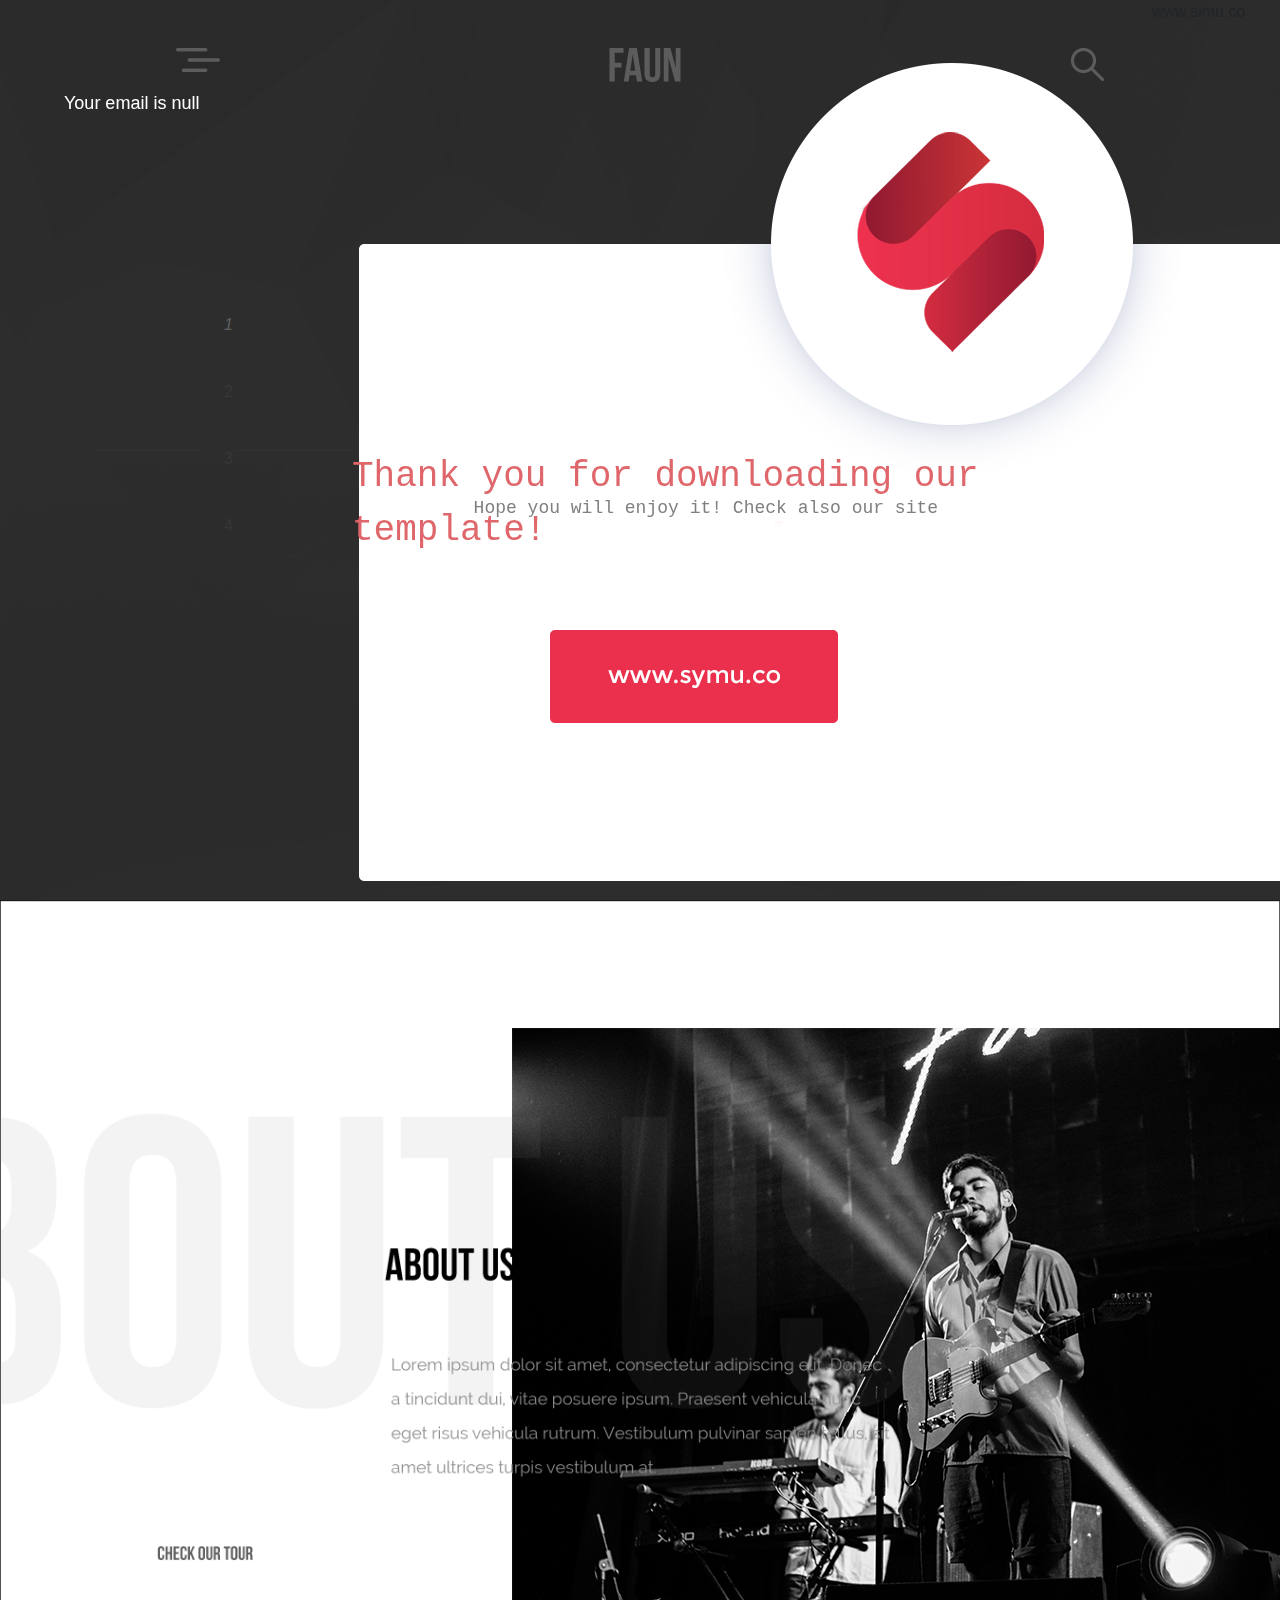
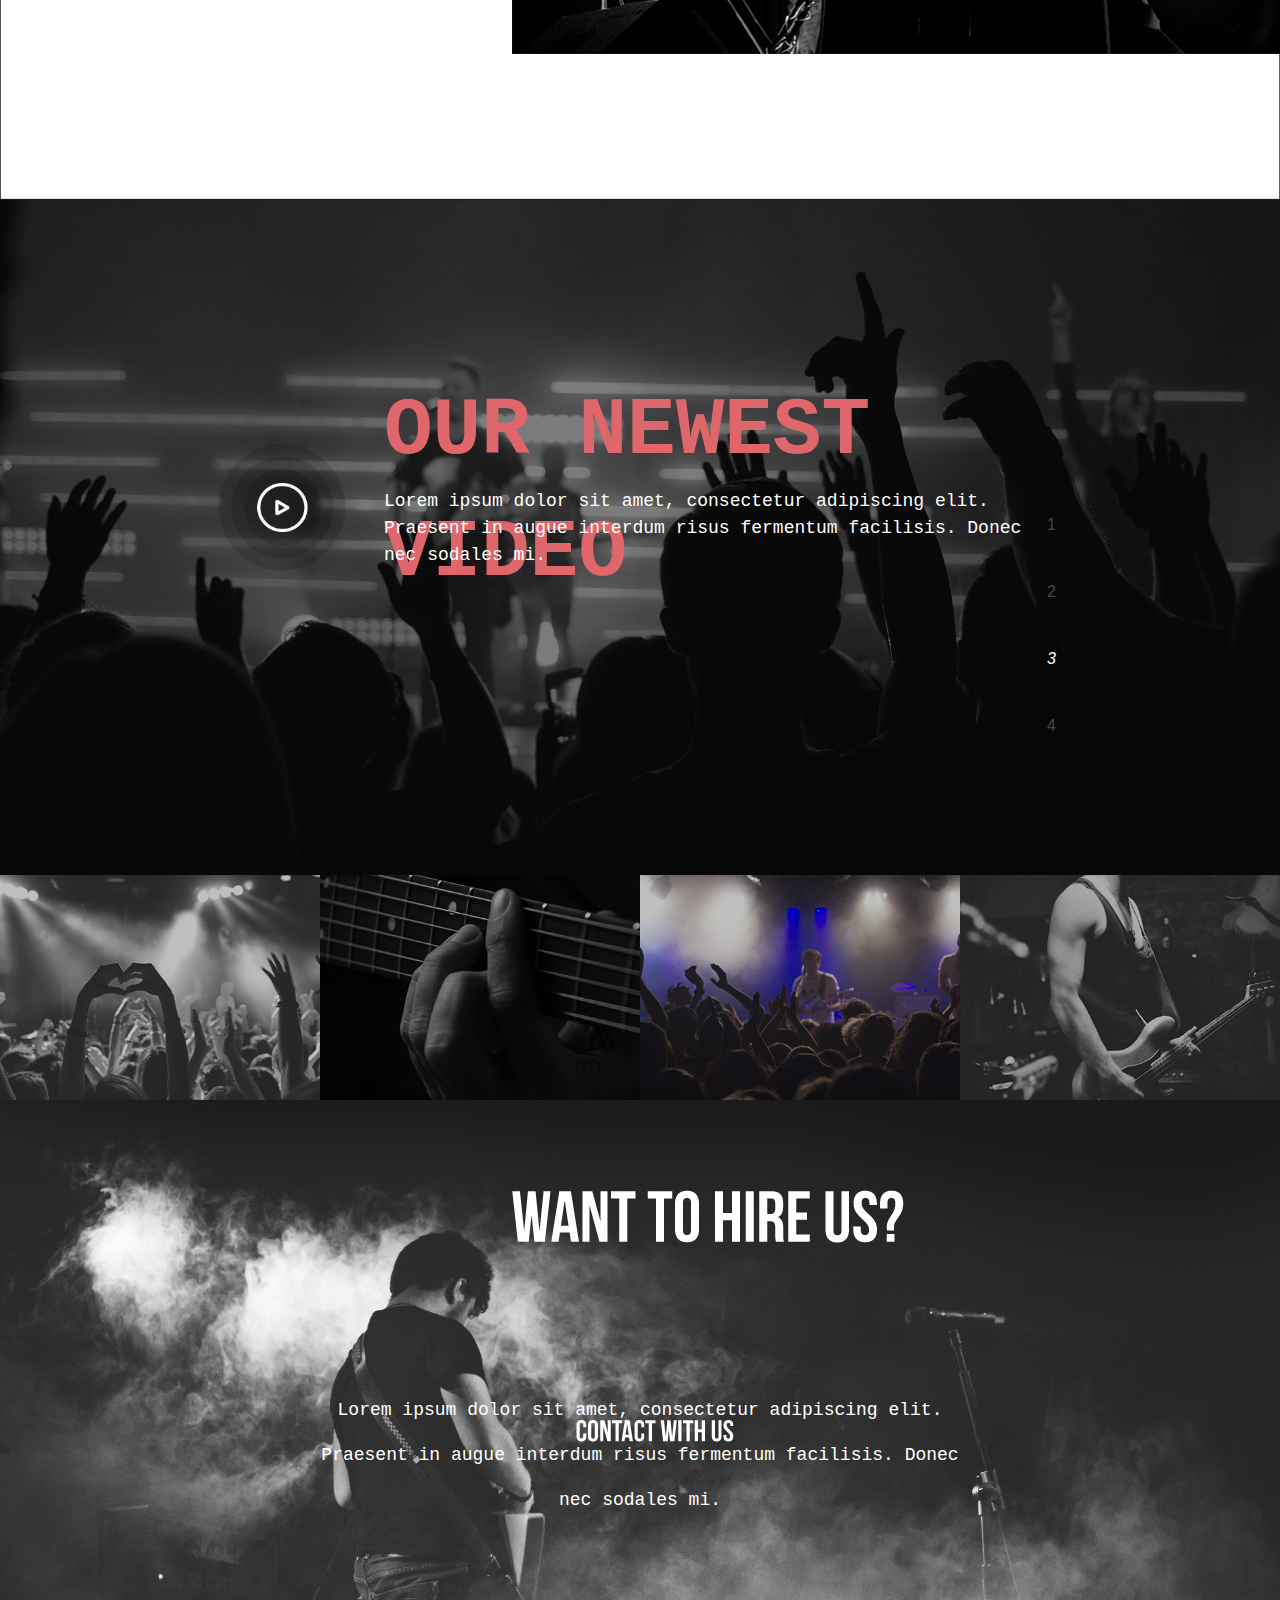
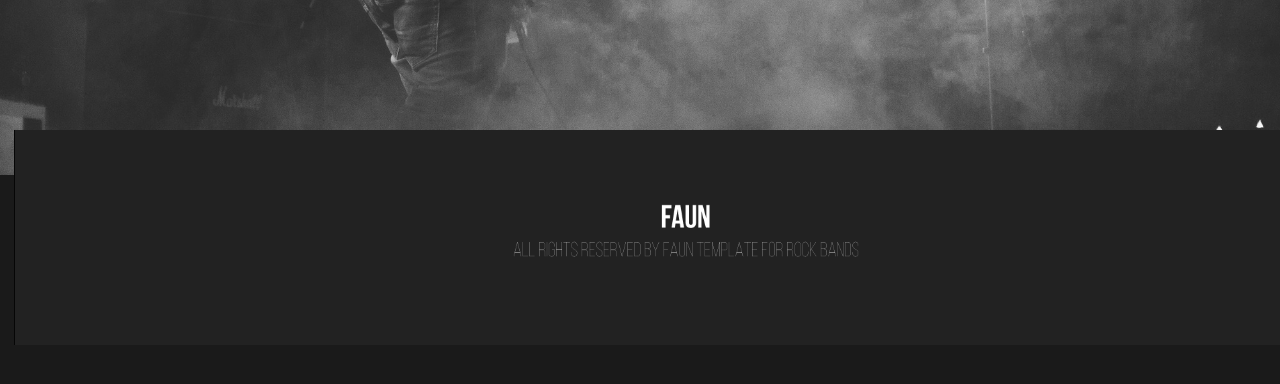
<file: index.html>
<!DOCTYPE html>
<html>
    
<head>
    <meta charset="UTF-8">
    <meta name="viewport" content="width=device-width, initial-scale=1.0">
    <meta http-equiv="X-UA-Compatible" content="ie=edge">
    <link rel="stylesheet" href="https://maxcdn.bootstrapcdn.com/bootstrap/4.0.0/css/bootstrap.min.css" integrity="sha384-Gn5384xqQ1aoWXA+058RXPxPg6fy4IWvTNh0E263XmFcJlSAwiGgFAW/dAiS6JXm" crossorigin="anonymous">
    <link rel="stylesheet" href="styles/base.css">
    <title>NiketaScript</title>
  </head>
  <body>
    <div id="nav_one"></div>
    <div></div>
    <div class="grid">
      <div id="your_email" class="c2"></div>

          <!-- TOP -->
        <!-- Notation style : 
          image id, src
                class, events, styles-->
                 <div class="overlapper c2 modal-backdrop" id="overlapper">
          <div class="grid"> 
          <img src="static/top_message.png"
              class="top-message c2">
              <p class="c2 red_small">
                Thank you for downloading our template!
              </p>
              <p class="c2 grey-smaller ">
                Hope you will enjoy it! Check also our site
              </p>
              <img src="static/button-red.png"
              class="c2 red-button"
              onclick="drop()">www.simu.co</button>

            </div>
        </div> 

<!-- FORM BEGIN -->

        <div class="overlapper modal-backdrop" id="overlapper-hider" style="display: none;"  >
            <form name="emailform" id="overlapper-form">
              <div class="grid"> 
                <img src="static/top_message.png"
              class="top-message c2">
                <input type="text" class="form-control c2" placeholder="Input your email here to recieve further data" id="inputter" value=""
                aria-label="Emal" aria-describedby="basic-addon1">
                <button type="button" type="submit" onclick="submForm()" class="c2 submit btn btn-success">Sumbit</button>
            </div>
      </form>

<!-- FORM END -->

      <!-- TOP SLIDE -->
      
        </div>
          <div class="d-flex justify-content-between c2 bright over" style="margin-left: 10vw;">
            <img src="./static/top/intell.png" 
              height="24" width="44" class="mx-5 my-5" >
            <img src="./static/top/faun.png" 
              height="34" width="72" class="mx-5 my-5" >
            <img src="./static/top/search.png" 
              height="33" width="33" class="mx-5 my-5">
          </div>
          <img src="static/top/text_1.png"
            class="c2 central_text_image over bright opac_6">
          <img src="static/top/3_bar.png"
            class="c2 bar">
          <p class="c2 over button-img bright_150" onclick="show()
            "> view more </p>

          <img  id="#top" src="static/top/photo.png"
            class="c2 full bright opac_8">
          <img src="static/top/bg2.png" 
            class="c2 full bright opac_3">
            

          <!-- ABOUT US -->

      <div class="c4" id="about_us">
          <img src="static/about_us/bg.png">
      </div>
      <img src="static/about_us/text/abt.png"
          class="c3 abt_text">
      <img src="static/about_us/butt_onn.png"
          class="c3 second_button" onclick="show()" over style="z-index: 3;">
      <img src="static/about_us/photo.png"
            class="c3 mt-40 that_guy_photo">


          <!-- OUR NEW VID -->


        <div id="nav_two" class="c5"></div>
        <img id="our_new_vid"
            src="static/our_new_vid/new_vid_top.png"
            class="tp c5"  >
        <img src="static/our_new_vid/player.png"
            class="c5 player">
        <p class="c5 new_vid_text over">
          <b> OUR NEWEST VIDEO </b>
        </p>
        <p class="c5 lower_paragraph over">
          Lorem ipsum dolor sit amet, consectetur adipiscing elit. Praesent in augue interdum risus fermentum facilisis. Donec nec sodales mi. 
        </p>
        <div class="flex c5 four_images dark">
          <img src="static/our_new_vid/1.png" class="small_square_image c5" >
          <img src="static/our_new_vid/2.png" class="small_square_image c5" >
          <img src="static/our_new_vid/3.png" class="small_square_image c5" >
          <img src="static/our_new_vid/4.png" class="small_square_image c5" >
        </div>


          <!-- BOTTOM -->

        <img id="bottom" src="static/bottom/bottom_photo.png"
            class="bottom_top c6" >
        <img src="static/bottom/footer.png"
            class="footer c6" >
        <p class="c6 over bottom_text">
            Lorem ipsum dolor sit amet, consectetur adipiscing elit. Praesent in augue interdum risus fermentum facilisis. Donec nec sodales mi. 
        </p>
        <img src="static/bottom/want_to_hire.png"
            class="c6 want_to_hire"    
            >
        <img src="static/bottom/contact_with.png"
            class="c6 button_bottom over"
            onclick="show()">
            
      </div>
    </div>
    <script src="scripts/scripts.js"></script>

</body>
</html>
</file>
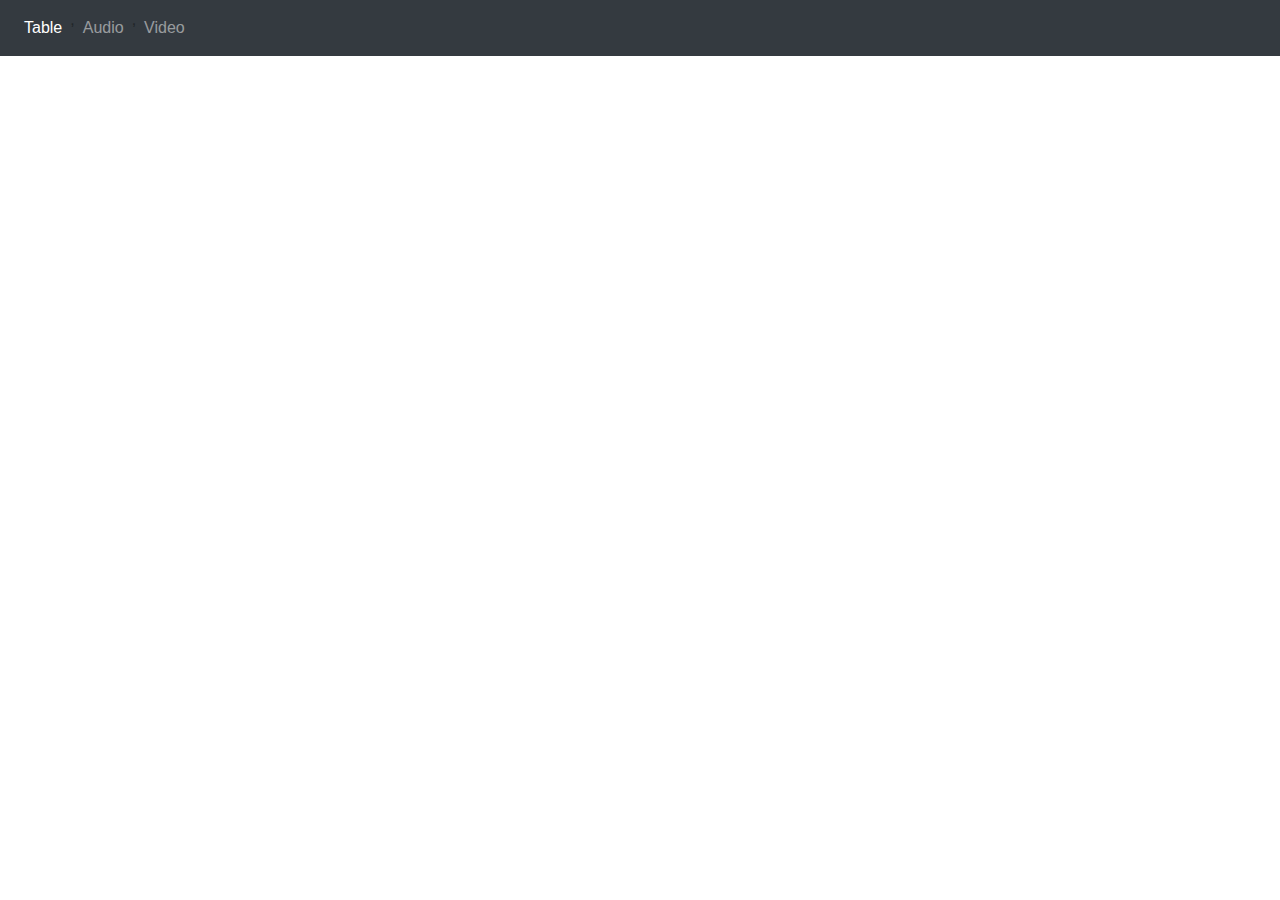
<file: LabWork4/sources/index.html>
<!DOCTYPE html>
<html>
    
<head>
    <meta charset="UTF-8">
    <meta name="viewport" content="width=device-width, initial-scale=1.0">
    <meta http-equiv="X-UA-Compatible" content="ie=edge">
    <link rel="stylesheet" href="https://maxcdn.bootstrapcdn.com/bootstrap/4.0.0/css/bootstrap.min.css" integrity="sha384-Gn5384xqQ1aoWXA+058RXPxPg6fy4IWvTNh0E263XmFcJlSAwiGgFAW/dAiS6JXm" crossorigin="anonymous">
    <title>NiketaScript</title>
</head>
<body>
<div id="navbar-table"></div>
<div id="table"></div>
    <script src="scripts/navbar.js"></script>
</body>
</html>
</file>
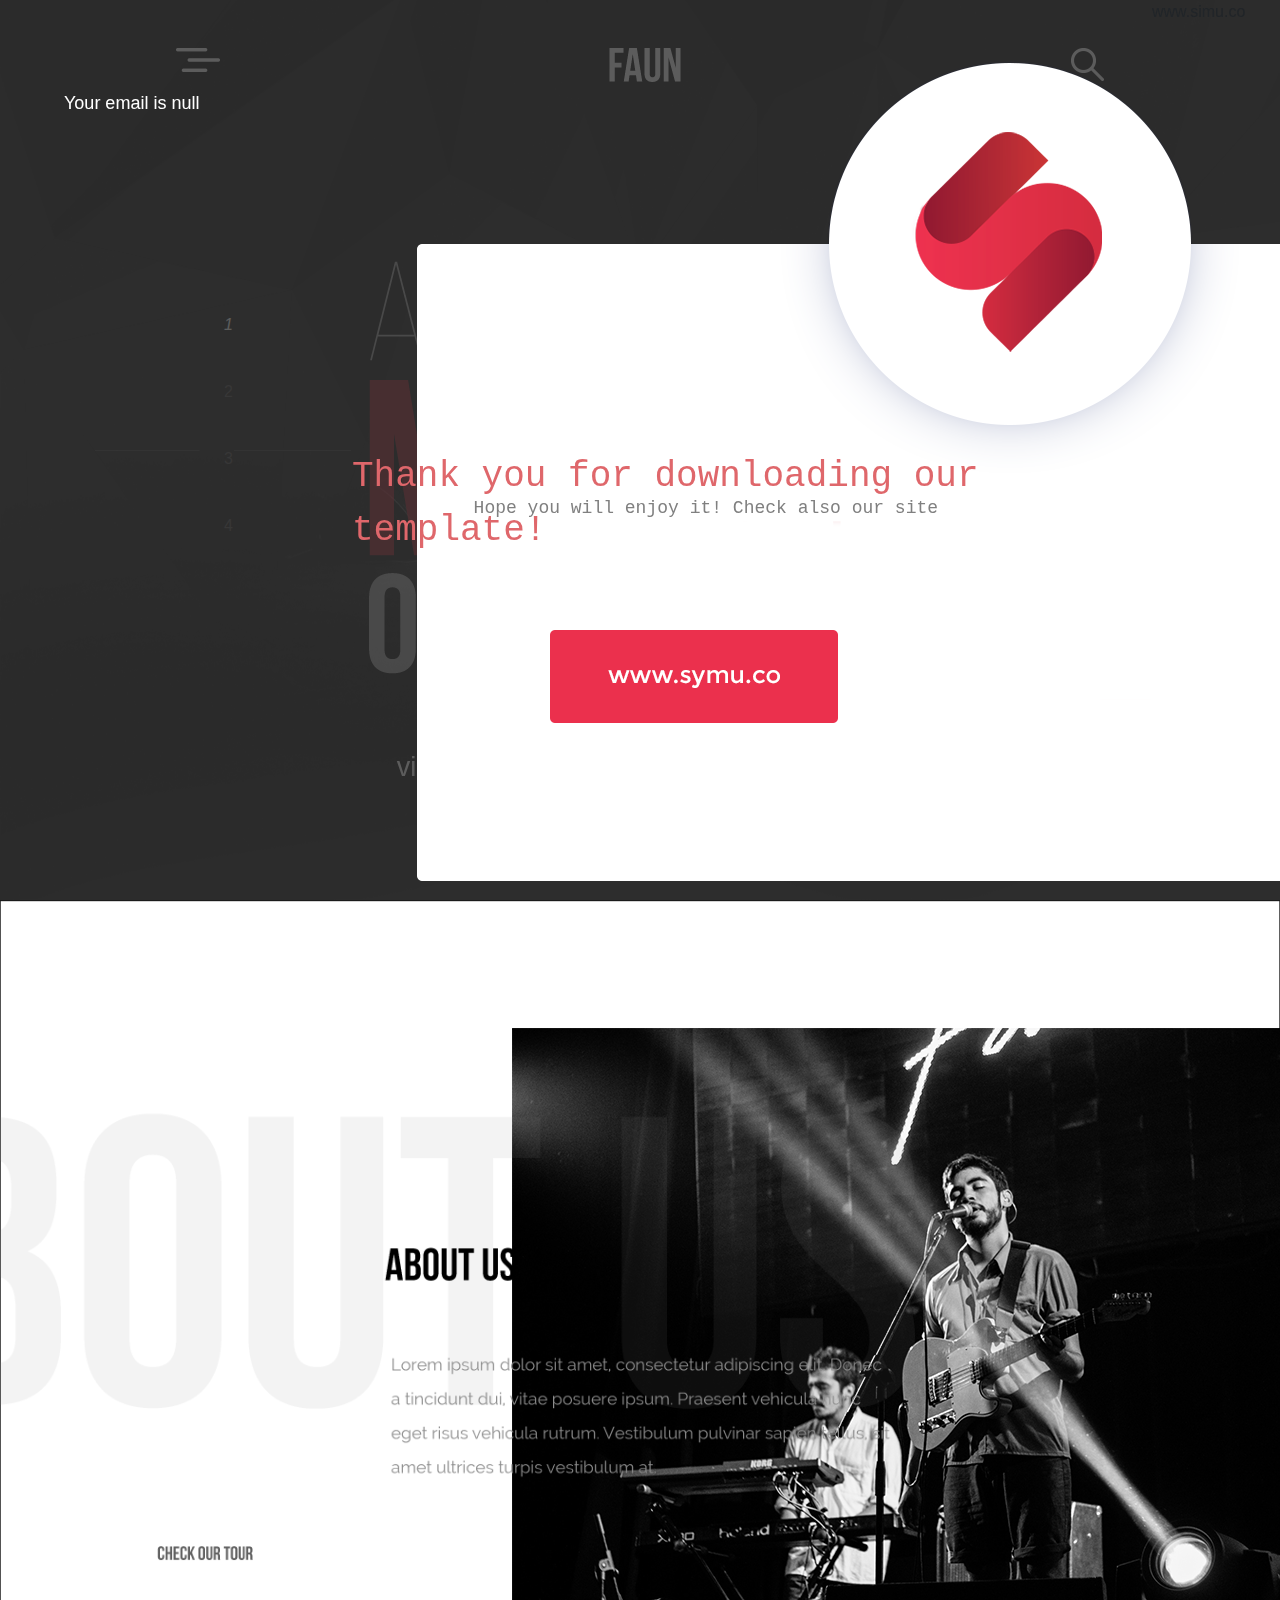
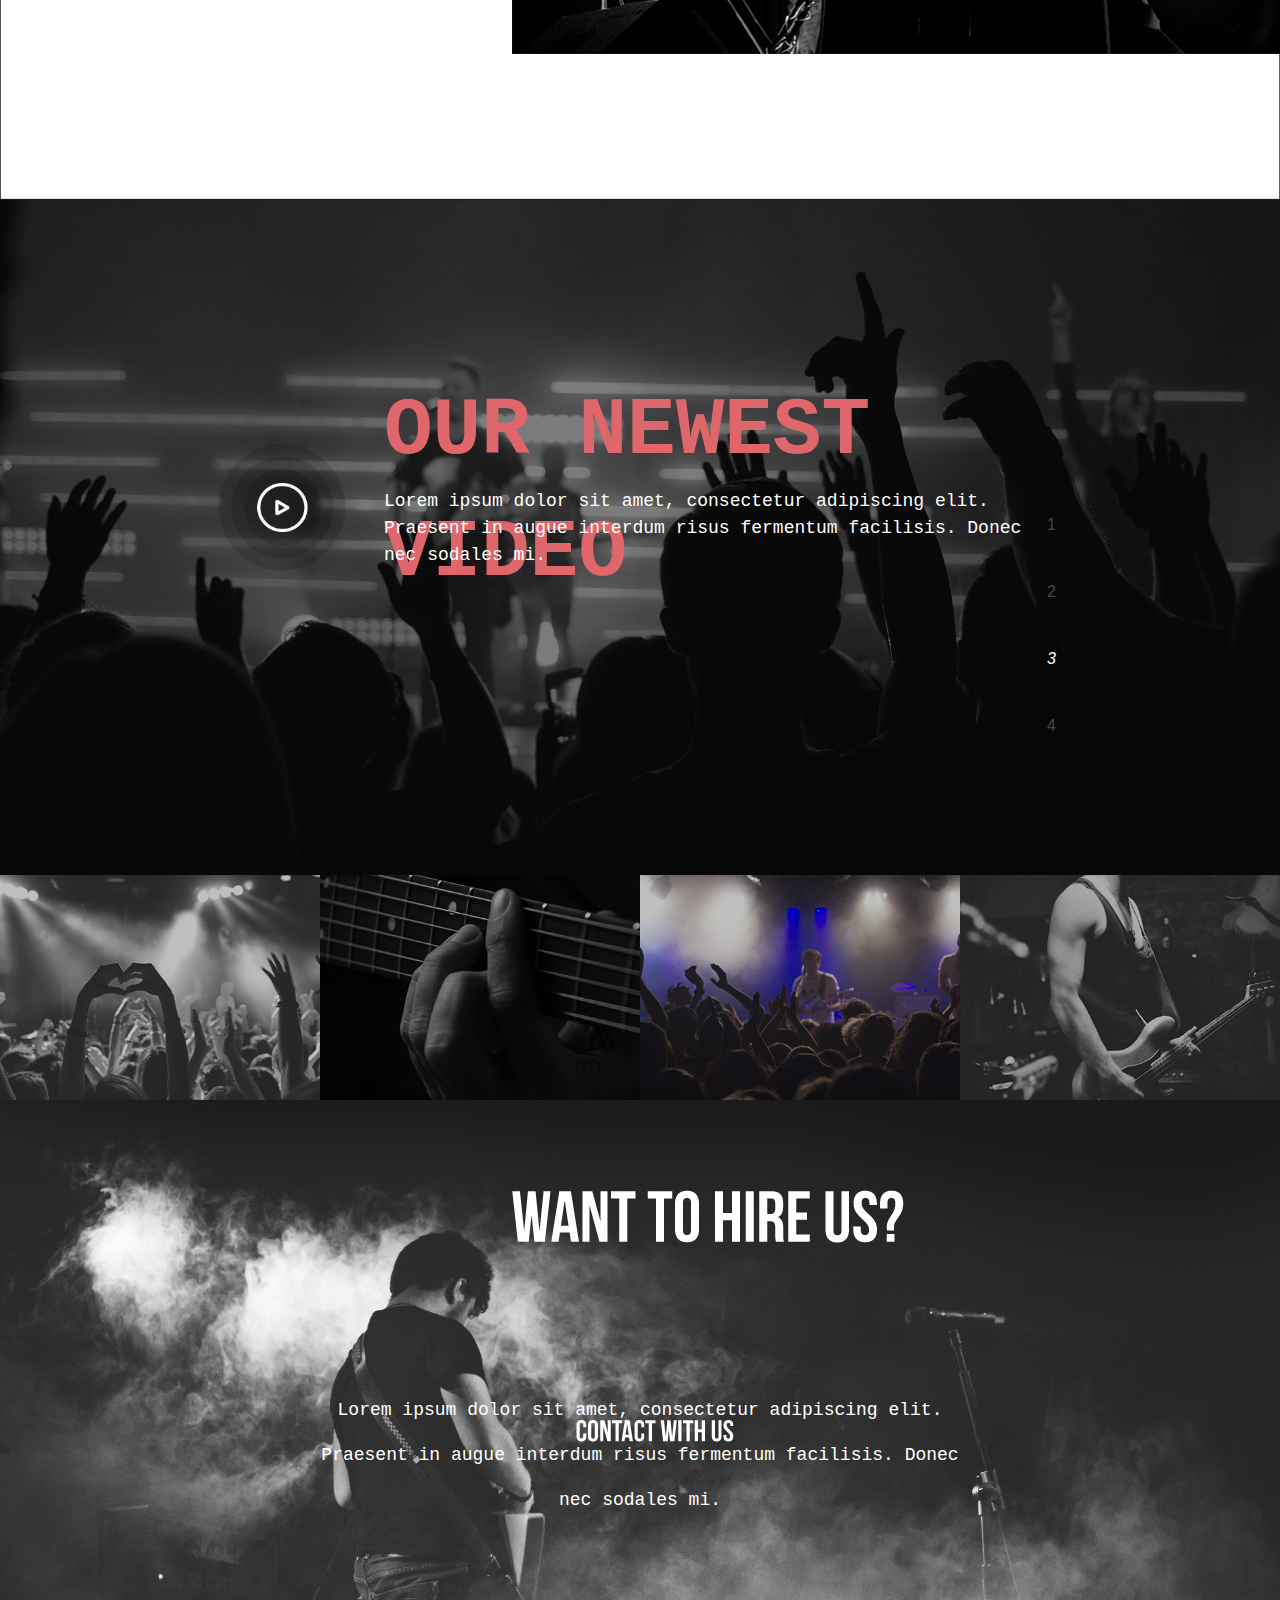
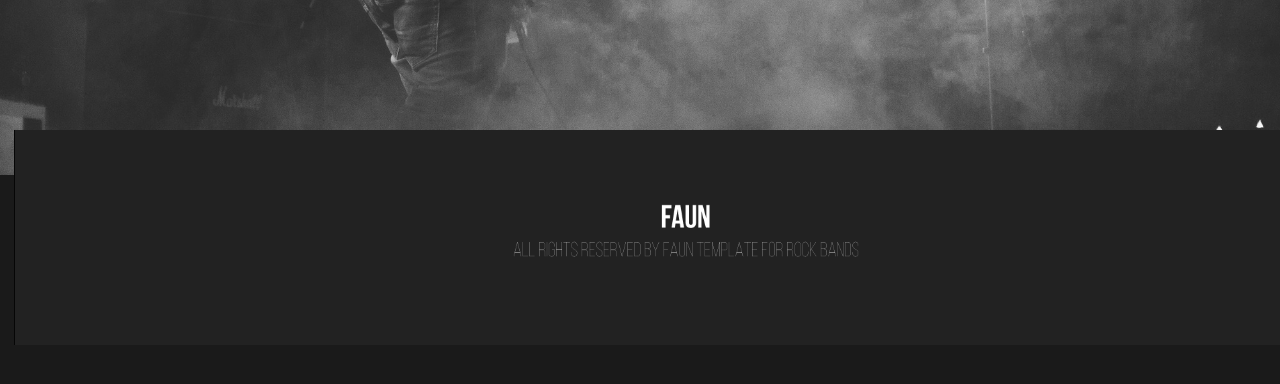
<file: LabWork7/source/index.html>
<!DOCTYPE html>
<html>
    
<head>
    <meta charset="UTF-8">
    <meta name="viewport" content="width=device-width, initial-scale=1.0">
    <meta http-equiv="X-UA-Compatible" content="ie=edge">
    <link rel="stylesheet" href="https://maxcdn.bootstrapcdn.com/bootstrap/4.0.0/css/bootstrap.min.css" integrity="sha384-Gn5384xqQ1aoWXA+058RXPxPg6fy4IWvTNh0E263XmFcJlSAwiGgFAW/dAiS6JXm" crossorigin="anonymous">
    <link rel="stylesheet" href="styles/base.css">
    <title>NiketaScript</title>
  </head>
  <body>
    <div id="nav_one"></div>
    <div></div>
    <div class="grid">
      <div id="your_email" class="c2"></div>

          <!-- TOP -->
        <!-- Notation style : 
          image id, src
                class, events, styles-->
                 <div class="overlapper c2 modal-backdrop" id="overlapper">
          <div class="grid"> 
          <img src="static/top_message.png"
              class="top-message c2">
              <p class="c2 red_small">
                Thank you for downloading our template!
              </p>
              <p class="c2 grey-smaller ">
                Hope you will enjoy it! Check also our site
              </p>
              <img src="static/button-red.png"
              class="c2 red-button"
              onclick="drop()">www.simu.co</button>

            </div>
        </div> 

<!-- FORM BEGIN -->

        <div class="overlapper modal-backdrop" id="overlapper-hider" style="display: none;"  >
            <form name="emailform" id="overlapper-form">
              <div class="grid"> 
                <img src="static/top_message.png"
              class="top-message c2">
                <input type="text" class="form-control c2" placeholder="Input your email here to recieve further data"
                aria-label="Emal" aria-describedby="basic-addon1">
                <button type="button" type="submit" onclick="submForm()" class="c2 submit btn btn-success">Success</button>
            </div>
      </form>

<!-- FORM END -->

      <!-- TOP SLIDE -->
      
        </div>
          <div class="d-flex justify-content-between c2 bright over" style="margin-left: 10vw;">
            <img src="./static/top/intell.png" 
              height="24" width="44" class="mx-5 my-5" >
            <img src="./static/top/faun.png" 
              height="34" width="72" class="mx-5 my-5" >
            <img src="./static/top/search.png" 
              height="33" width="33" class="mx-5 my-5">
          </div>
          <img src="static/top/text_1.png"
            class="c2 central_text_image over bright opac_6">
          <img src="static/top/3_bar.png"
            class="c2 bar">
          <p class="c2 over button-img bright_150" onclick="show()
            "> view more </p>

          <img  id="#top" src="static/top/photo.png"
            class="c2 full bright opac_8">
          <img src="static/top/bg2.png" 
            class="c2 full bright opac_3">
            

          <!-- ABOUT US -->

      <div class="c4" id="about_us">
          <img src="static/about_us/bg.png">
      </div>
      <img src="static/about_us/text/abt.png"
          class="c3 abt_text">
      <img src="static/about_us/butt_onn.png"
          class="c3 second_button" onclick="show()" over style="z-index: 3;">
      <img src="static/about_us/photo.png"
            class="c3 mt-40 that_guy_photo">


          <!-- OUR NEW VID -->


        <div id="nav_two" class="c5"></div>
        <img id="our_new_vid"
            src="static/our_new_vid/new_vid_top.png"
            class="tp c5"  >
        <img src="static/our_new_vid/player.png"
            class="c5 player">
        <p class="c5 new_vid_text over">
          <b> OUR NEWEST VIDEO </b>
        </p>
        <p class="c5 lower_paragraph over">
          Lorem ipsum dolor sit amet, consectetur adipiscing elit. Praesent in augue interdum risus fermentum facilisis. Donec nec sodales mi. 
        </p>
        <div class="flex c5 four_images dark">
          <img src="static/our_new_vid/1.png" class="small_square_image c5" >
          <img src="static/our_new_vid/2.png" class="small_square_image c5" >
          <img src="static/our_new_vid/3.png" class="small_square_image c5" >
          <img src="static/our_new_vid/4.png" class="small_square_image c5" >
        </div>


          <!-- BOTTOM -->

        <img id="bottom" src="static/bottom/bottom_photo.png"
            class="bottom_top c6" >
        <img src="static/bottom/footer.png"
            class="footer c6" >
        <p class="c6 over bottom_text">
            Lorem ipsum dolor sit amet, consectetur adipiscing elit. Praesent in augue interdum risus fermentum facilisis. Donec nec sodales mi. 
        </p>
        <img src="static/bottom/want_to_hire.png"
            class="c6 want_to_hire"    
            >
        <img src="static/bottom/contact_with.png"
            class="c6 button_bottom over"
            onclick="show()">
            
      </div>
    </div>
    <script src="scripts/scripts.js"></script>

</body>
</html>
</file>
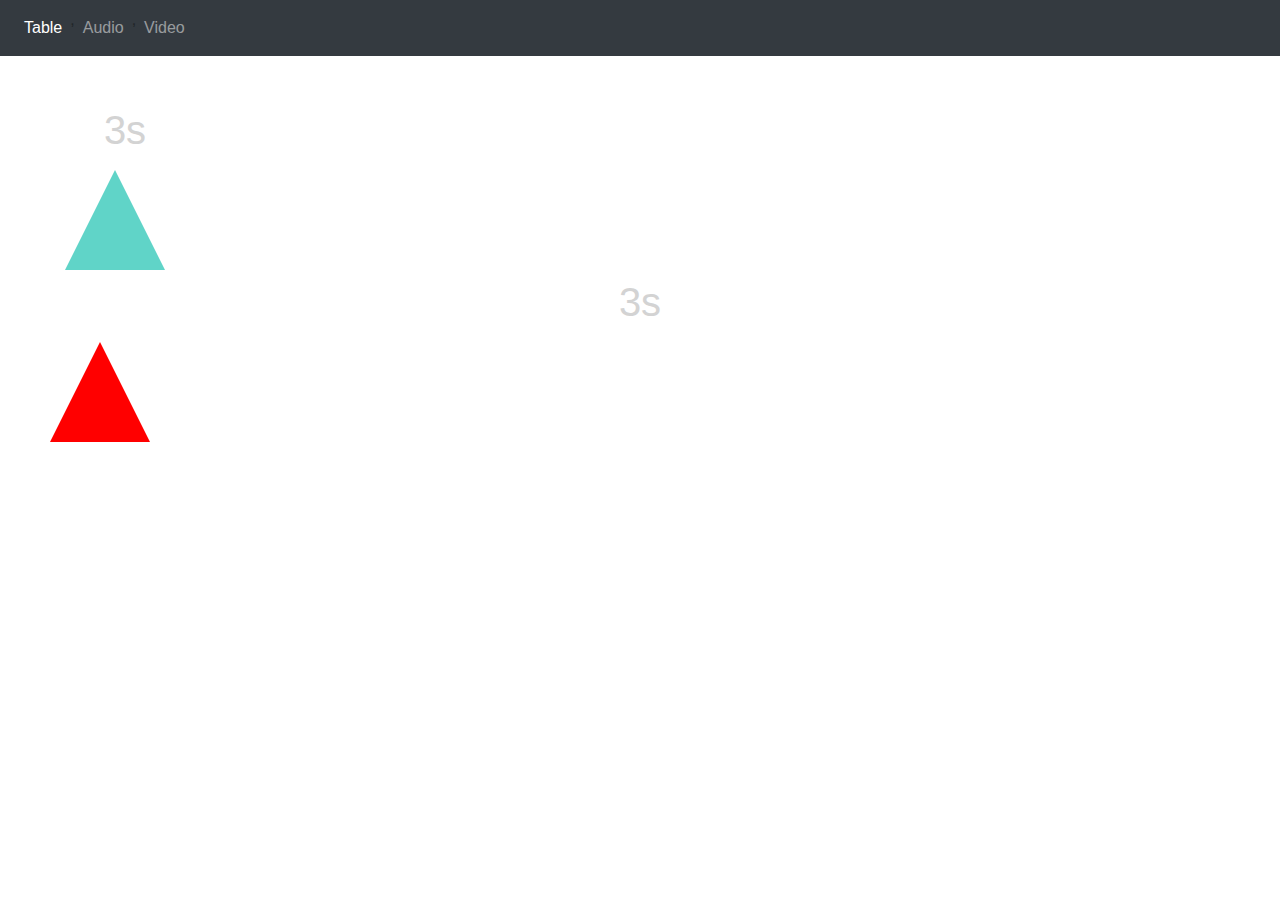
<file: LabWork4/sources/two_d.html>
<!DOCTYPE html>
<html>
<!-- Triange up, rotate, cubic-bezier, 3sec -->
<head>
    <meta charset="UTF-8">
    <meta name="viewport" content="width=device-width, initial-scale=1.0">
    <meta http-equiv="X-UA-Compatible" content="ie=edge">
    <link rel="stylesheet" href="https://maxcdn.bootstrapcdn.com/bootstrap/4.0.0/css/bootstrap.min.css" integrity="sha384-Gn5384xqQ1aoWXA+058RXPxPg6fy4IWvTNh0E263XmFcJlSAwiGgFAW/dAiS6JXm" crossorigin="anonymous">
    <link rel="stylesheet" href="styles/animate.css">
    <title>NiketaScript</title>
</head>
<body>
<div id="navbar-table"></div>

<div class="wrap">
     <div class="container">
      <h1>3s</p>
      <div class="box" id="triange-up"></div>
    </div>
    <h1>3s</p>
      <div class="box" id="triange-up-two"></div>
    </div>
  </div>
    <script src="scripts/navbar.js"></script>
</body>
</html>
</file>
<file: styles/base.css>
body {
    background-color: #1a1a1a;
    overflow-x: hidden;
}
a:hover
{
    color: rgb(240, 209, 209);
}
.navbar_rock
{
    background-color: none;
    margin-top: 30vh;
    position: absolute;
    z-index: 3;
    color: aliceblue;
}
.leftie
{
    left: 15vw;
}
.rightie
{
    right: 15vw;
}
.activ
{
    color: white;
    font-style: oblique;
}
a
{
    background-color: none;
    color: #494646;
    margin-top: 3vh;
}
.flex
{
    display: flex;
}
.grid {
    display: grid;
    height: 100vh;
    width:  90vw;
	grid-template-columns: 20% 20% 20% 20% 20% 100% 100% 100% 100%;
    grid-template-rows:  100% 100% 100% 100%;
}
.grid > .c2  {
    grid-column: 1 / 6; grid-row: 1 / 1;
}
.grid > .c3 {
    grid-column: 1 / 4; grid-row: 2 / 3;
}
.abt_text
{
    position: relative;
    margin-top: 20vh;
    left: -27vw;
    object-fit: fill;
    transform: scale(0.95);
             /* IE6–IE9 */
             filter: progid:DXImageTransform.Microsoft.Matrix(M11=0.9999619230641713,
             M12=-0.008726535498373935,
             M21=0.008726535498373935,
             M22=0.9999619230641713,
             SizingMethod='auto expand');
}
.that_guy_photo
{
    margin-top: 10vw;
    margin-left: 40vw;
}
.grid > .c4  {
    grid-column: 1 / 5; grid-row: 2 / 2;
}
.c4 > img 
{
    width: 100vw;
    height: 100vh;
}
.grid > .c5 
{
    grid-column: 1 / 5;
    grid-row: 3 / 3;
}
.tp
{
    filter: brightness(50%);
    object-fit: cover;
    height: 75vh;
    width: 100vw;
}
.four_images
{
    margin-top: 75vh;
    width: 100vw;
}
.small_square_image
{
    object-fit: cover;
    height: 25vh;
    width: 25vw;
}
.c6 
{
    grid-column: 1 / 5;
    grid-row: 4 / 4;
}
.full
{
    width:100vw;
    height: 100vh;
    overflow:hidden;
}
.bright_150
{
    filter: brightness(150%);
}
.opac_3
{
    opacity: 0.3;
}
.opac_6
{
    opacity: 0.6;
}
.opac_8
{
    opacity: 0.8;
}
.central_text_image
{
    margin-top: calc(50vh - 21vh);
    margin-left: calc(50vw - 22vw);
}
.bar
{
    margin-top: 50vh;
    margin-left: 7.4vw;
    object-fit: cover;
    width: 20vw;
}
.button-img
{
    margin-top: 83vh;
    margin-left: 31vw;
    width: 12vw;
    z-index: 3;
    font-size: 3vh;
    color: #ffffff;
}
.second_button
{
    margin-top: 70vh;
    margin-left: 10vw;
    width: 12vw;
}
.second_button:hover,
.button-img:hover,
.button_bottom:hover,
.red_button:hover
{
    filter: brightness(75%);
}
.player
{
    width: 10vw;
    margin-top: 27vh;
    margin-left: 17vw;
    filter: brightness(100%);
}
.new_vid_text
{
    margin-top: 19vh;
    margin-left: 30vw;
    width: 50vw;
    color: #df676b;
    font-size: 9vh;
    font-family: monospace;
}
.red_small
{
    margin-top: 50vh;
    margin-left: 27.5vw;
    width: 50vw;
    color: #df676b;
    font-size: 4vh;
    font-family: monospace;
    z-index: 6;
}
.grey-smaller
{
    margin-top: 55vh;
    margin-left: 37vw;
    width: 50vw;
    color: grey;
    font-size: 2vh;
    font-family: monospace;
    z-index: 6;
}
.lower_paragraph
{
    margin-top: 32vh;
    margin-left: 30vw;
    width: 50vw;
    color: #ffffff;
    line-height: 3vh;
    font-size: 2vh;
    font-family: monospace;
}
.dark
{
    filter: brightness(75%);
}
.footer
{
        margin-top: 70vh;
        justify-self: center;
        margin-left: 50vh;
        width: 105vw;
}
.bottom_top
{
    object-fit: cover;
    width: 100vw;
    height: 75vh;
}
.want_to_hire
{
    margin-top: 10vh;
    margin-left: calc(50vw - 10vw);
}
.bottom_text
{
    margin-top: 32vh;
    margin-left: 25vw;
    width: 50vw;
    color: #ffffff;
    line-height: 3vh;
    font-size: 2vh;
    font-family: monospace;
    width: 50vw;
    line-height: 5vh;
    text-align: center;
}
.button_bottom
{
    margin-left: calc(50vw - 5vw);
    margin-top: calc(50vw - 25vw);
}
.intell
{
    margin-left: 10vw;  
    margin-top: 5vh;
}
.faun
{
    margin-left: calc( 50vw - 10vw ); 
}
.overlapper
{
    z-index: 5;
    position: fixed;
}
.top-message
{
    margin-left: 3vw;
}
.modal-backdrop {
    background-color:rgba(51, 51, 51, 0.8);
  }
.red-button
{
    margin-left: 43vw;
    margin-top: 70vh;
    z-index: 7;
}
.form-control
{
    z-index: 12;
    margin-left: 25vw;
    margin-top: 60vh;
    height: 5vh;
    width: 40vw;
}
.submit
{
    width: 10vw;
    height: 5vh;
    margin-top: 75vh;
    margin-left: 30vw;
}
.email_text
{
    margin-left: 5vw;
    z-index: 12;
    margin-top: 10vh;
    color: white;
    filter: brightness(200%);
    font-size: 2vh;
    position: fixed;
}
.form-message
{
    z-index: 10;
}
.z_3
{
    z-index: 3;
}
.over
{
    z-index: 1;
}
.inputter
{
    margin-left: auto;
}
</file>
<file: LabWork7/source/styles/base.css>
body {
    background-color: #1a1a1a;
    overflow-x: hidden;
}
a:hover
{
    color: rgb(240, 209, 209);
}
.navbar_rock
{
    background-color: none;
    margin-top: 30vh;
    position: absolute;
    z-index: 3;
    color: aliceblue;
}
.leftie
{
    left: 15vw;
}
.rightie
{
    right: 15vw;
}
.activ
{
    color: white;
    font-style: oblique;
}
a
{
    background-color: none;
    color: #494646;
    margin-top: 3vh;
}
.flex
{
    display: flex;
}
.grid {
    display: grid;
    height: 100vh;
    width:  90vw;
	grid-template-columns: 20% 20% 20% 20% 20% 100% 100% 100% 100%;
    grid-template-rows:  100% 100% 100% 100%;
}
.grid > .c2  {
    grid-column: 1 / 6; grid-row: 1 / 1;
}
.grid > .c3 {
    grid-column: 1 / 4; grid-row: 2 / 3;
}
.abt_text
{
    position: relative;
    margin-top: 20vh;
    left: -27vw;
    object-fit: fill;
    transform: scale(0.95);
             /* IE6–IE9 */
             filter: progid:DXImageTransform.Microsoft.Matrix(M11=0.9999619230641713,
             M12=-0.008726535498373935,
             M21=0.008726535498373935,
             M22=0.9999619230641713,
             SizingMethod='auto expand');
}
.that_guy_photo
{
    margin-top: 10vw;
    margin-left: 40vw;
}
.grid > .c4  {
    grid-column: 1 / 5; grid-row: 2 / 2;
}
.c4 > img 
{
    width: 100vw;
    height: 100vh;
}
.grid > .c5 
{
    grid-column: 1 / 5;
    grid-row: 3 / 3;
}
.tp
{
    filter: brightness(50%);
    object-fit: cover;
    height: 75vh;
    width: 100vw;
}
.four_images
{
    margin-top: 75vh;
    width: 100vw;
}
.small_square_image
{
    object-fit: cover;
    height: 25vh;
    width: 25vw;
}
.c6 
{
    grid-column: 1 / 5;
    grid-row: 4 / 4;
}
.full
{
    width:100vw;
    height: 100vh;
    overflow:hidden;
}
.bright_150
{
    filter: brightness(150%);
}
.opac_3
{
    opacity: 0.3;
}
.opac_6
{
    opacity: 0.6;
}
.opac_8
{
    opacity: 0.8;
}
.central_text_image
{
    margin-top: calc(50vh - 21vh);
    margin-left: calc(50vw - 22vw);
}
.bar
{
    margin-top: 50vh;
    margin-left: 7.4vw;
    object-fit: cover;
    width: 20vw;
}
.button-img
{
    margin-top: 83vh;
    margin-left: 31vw;
    width: 12vw;
    z-index: 3;
    font-size: 3vh;
    color: #ffffff;
}
.second_button
{
    margin-top: 70vh;
    margin-left: 10vw;
    width: 12vw;
}
.second_button:hover,
.button-img:hover,
.button_bottom:hover,
.red_button:hover
{
    filter: brightness(75%);
}
.player
{
    width: 10vw;
    margin-top: 27vh;
    margin-left: 17vw;
    filter: brightness(100%);
}
.new_vid_text
{
    margin-top: 19vh;
    margin-left: 30vw;
    width: 50vw;
    color: #df676b;
    font-size: 9vh;
    font-family: monospace;
}
.red_small
{
    margin-top: 50vh;
    margin-left: 27.5vw;
    width: 50vw;
    color: #df676b;
    font-size: 4vh;
    font-family: monospace;
    z-index: 6;
}
.grey-smaller
{
    margin-top: 55vh;
    margin-left: 37vw;
    width: 50vw;
    color: grey;
    font-size: 2vh;
    font-family: monospace;
    z-index: 6;
}
.lower_paragraph
{
    margin-top: 32vh;
    margin-left: 30vw;
    width: 50vw;
    color: #ffffff;
    line-height: 3vh;
    font-size: 2vh;
    font-family: monospace;
}
.dark
{
    filter: brightness(75%);
}
.footer
{
        margin-top: 70vh;
        justify-self: center;
        margin-left: 50vh;
        width: 105vw;
}
.bottom_top
{
    object-fit: cover;
    width: 100vw;
    height: 75vh;
}
.want_to_hire
{
    margin-top: 10vh;
    margin-left: calc(50vw - 10vw);
}
.bottom_text
{
    margin-top: 32vh;
    margin-left: 25vw;
    width: 50vw;
    color: #ffffff;
    line-height: 3vh;
    font-size: 2vh;
    font-family: monospace;
    width: 50vw;
    line-height: 5vh;
    text-align: center;
}
.button_bottom
{
    margin-left: calc(50vw - 5vw);
    margin-top: calc(50vw - 25vw);
}
.intell
{
    margin-left: 10vw;  
    margin-top: 5vh;
}
.faun
{
    margin-left: calc( 50vw - 10vw ); 
}
.overlapper
{
    z-index: 5;
    position: fixed;
}
.top-message
{
    margin-left: 7.5vw;
}
.modal-backdrop {
    background-color:rgba(51, 51, 51, 0.8);
  }
.red-button
{
    margin-left: 43vw;
    margin-top: 70vh;
    z-index: 7;
}
.form-control
{
    z-index: 12;
    margin-left: 25vw;
    margin-top: 60vh;
    height: 5vh;
    width: 40vw;
}
.submit
{
    width: 10vw;
    height: 5vh;
    margin-top: 75vh;
    margin-left: 30vw;
}
.email_text
{
    margin-left: 5vw;
    z-index: 12;
    margin-top: 10vh;
    color: white;
    filter: brightness(200%);
    font-size: 2vh;
    position: fixed;
}
.form-message
{
    z-index: 10;
}
.z_3
{
    z-index: 3;
}
.over
{
    z-index: 1;
}
</file>
